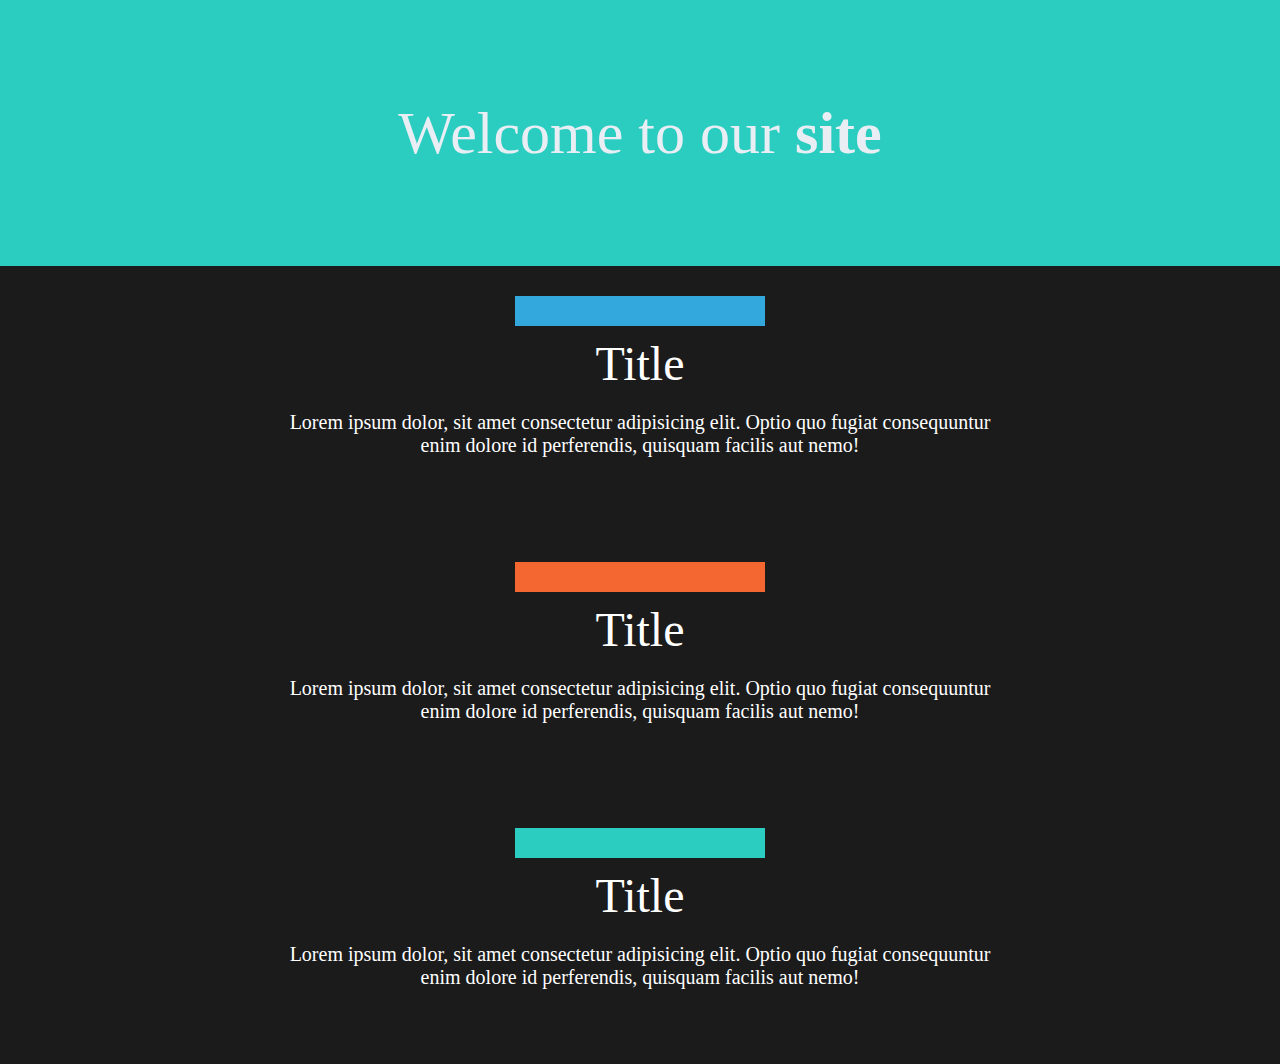
<file: index.html>
<!DOCTYPE html>
<html lang="en">
    <head>
        <meta charset="UTF-8">
        <meta name="viewport" content="width=<device-width>, initial-scale=1.0">
        <title>Responsive</title>
        <link rel="stylesheet" href="responsive-style.css">
    </head>

    <body>
        
        <header>
            <h1>Welcome to our 
                <span class="bold">site</span>
            </h1>
        </header>

        <article class="articleOne">
            <hr>
            <h2>Title</h2>
            <p>
                Lorem ipsum dolor, sit amet consectetur adipisicing 
                elit. Optio quo fugiat consequuntur enim dolore id 
                perferendis, quisquam facilis aut nemo!
            </p>
        </article>

        <article class="articleTwo">
            <hr>
            <h2>Title</h2>
            <p>
                Lorem ipsum dolor, sit amet consectetur adipisicing 
                elit. Optio quo fugiat consequuntur enim dolore id 
                perferendis, quisquam facilis aut nemo!
            </p>
        </article>

        <article class="articleThree">
            <hr>
            <h2>Title</h2>
            <p>
                Lorem ipsum dolor, sit amet consectetur adipisicing 
                elit. Optio quo fugiat consequuntur enim dolore id 
                perferendis, quisquam facilis aut nemo!
            </p>
        </article>

    </body>
</html>
</file>
<file: responsive-style.css>
/*
    =================
    TABLE OF CONTENTS
    =================

    Section 1: Body & Grid-Template-Area Styling

    Section 2: Header 
            2.1: Styling for header h1 {}
            2.2: Styling for "site" inside header h1 {}

    Section 3: Global styling for all articles
            3.1: Styling for article <p> and <h2>
            3.2: Defining article grid area id
            3.3: Styling for <hr> and color for each article
  
    Section 4: Media Queries
            4.1: Styling for (max-width: 992px)
            4.2: Styling for (max-width: 576px)  
            4.3: Styling for (max-height: 900px)      

*/

/* 
  =========
  SECTION 1
  =========
*/
* {
    box-sizing: border-box;
    padding: 0;
}

body {
    margin-bottom: 0;
    margin-top: 0;
    margin-left: 0;
    margin-right: 0;
    display: grid;
    width: 100%;
    height: 100%;
    grid-auto-columns: 1fr;
    grid-auto-rows: minmax(50vh, 10px);

    grid-template-areas:   

    "header header header"
    "articleOne articleTwo articleThree" 
}

/* 
  =========
  SECTION 2
  =========
*/

header {    
    display: flex;
    justify-content: center;
    align-items: center;
    color: #E9EEF4;
    font-size: 1.5rem;
    background-color: #2BCDC0;
    grid-area: header;
}

/* 
  ===========
  SECTION 2.1
  ===========
*/

header h1 {
    font-weight: lighter;
    font-size: 4em;
}

/* 
  ===========
  SECTION 2.2
  ===========
*/

.bold {
    font-weight: bold;
}

/* 
  =========
  SECTION 3
  =========
*/

article {
    display: flex;
    flex-direction: column;
    justify-content: center;
    align-items: center;
    color: #FFFFFF;
    background-color: #1B1B1B;
    text-align: center;
    size: 100%;
}

/* 
  ===========
  SECTION 3.1
  ===========
*/

article h2 {
    font-size: 3rem;
    font-weight: lighter;
}

article p {
    width: 55%;
    padding-top: 20px;
    font-size: 1.25em;
}

/* 
  ===========
  SECTION 3.2
  ===========
*/

.articleOne {
    grid-area: articleOne;
}

.articleTwo {
    grid-area: articleTwo;
}

.articleThree  {
    grid-area: articleThree;
}

/* 
  ===========
  SECTION 3.3
  ===========
*/

hr {
    width: 250px;
    height: 30px;
    border: none;
    margin-bottom: 10px;
    margin-top: 10px;
}

.articleOne hr {
    background-color: #33A8DD;
}

.articleTwo hr {
    background-color: #F46731;
}

.articleThree hr {
    background-color: #2BCDC0;
}

/* 
    ===========
    SECTION 4.1
    ===========
*/

@media (max-width: 992px) {

    body {
        grid-auto-columns: 100vw;
        grid-template-rows: 1fr;
    
        grid-template-areas:   
    
        "header"
        "articleOne"
        "articleTwo"
        "articleThree"
        
    }

    header {
        grid-area: header;
    }

    header h1 {
        font-size: 2em;
    }

    .articleOne {
        grid-area: articleOne;
    }  
     
    .articleTwo {
        grid-area: articleTwo;
    }  

    .articleThree {
        grid-area: articleThree;
    } 

    hr {
        margin-top: 30px;
    }

    header h1 {
        font-size: 2.5em;
        padding-right: 75px;
        padding-left: 75px
    }

    h2 {
        margin-top: 0;
        margin-bottom: 0;
    }

    p {
        margin-top: 0;
        margin-bottom: 75px;
    }
}

/* 
    ===========
    SECTION 4.2
    ===========
*/

@media (max-width: 576px) {

    body {
        grid-auto-columns: 100vw;
        grid-auto-rows: 1fr;
    
        grid-template-areas:   
    
        "header"
        "articleOne"
        "articleTwo"
        "articleThree"
        
    }

    header {
        grid-area: header;
    }

    .articleOne {
        grid-area: articleOne;
    }

    .articleTwo {
        grid-area: articleTwo;
    }

    .articleThree {
        grid-area: articleThree;
    } 

    hr {
        margin-top: 30px;
    }

    header h1 {
        font-size: 2.5em;
        padding-right: 75px;
        padding-left: 75px
    }

    h2 {
        margin-top: 0;
        margin-bottom: 0;
    }

    p {
        margin-top: 0;
        margin-bottom: 75px;
    }
}

/* 
    ===========
    SECTION 4.3
    ===========
*/

@media (max-height: 900px) {

    body {
        grid-auto-columns: 100vw;
        grid-auto-rows: 1fr;
    
        grid-template-areas:   
    
        "header"
        "articleOne"
        "articleTwo"
        "articleThree"
        
    }

    header {
        grid-area: header;
    }

    .articleOne {
        grid-area: articleOne;
    }

    .articleTwo {
        grid-area: articleTwo;
    }

    .articleThree {
        grid-area: articleThree;
    }

    hr {
        margin-top: 30px;
    }

    header h1 {

        font-size: 2.5em;
        padding-right: 75px;
        padding-left: 75px
    }

    h2 {
        margin-top: 0;
        margin-bottom: 0;
    }

    p {
        margin-top: 0;
        margin-bottom: 75px;
    }
}
</file>
